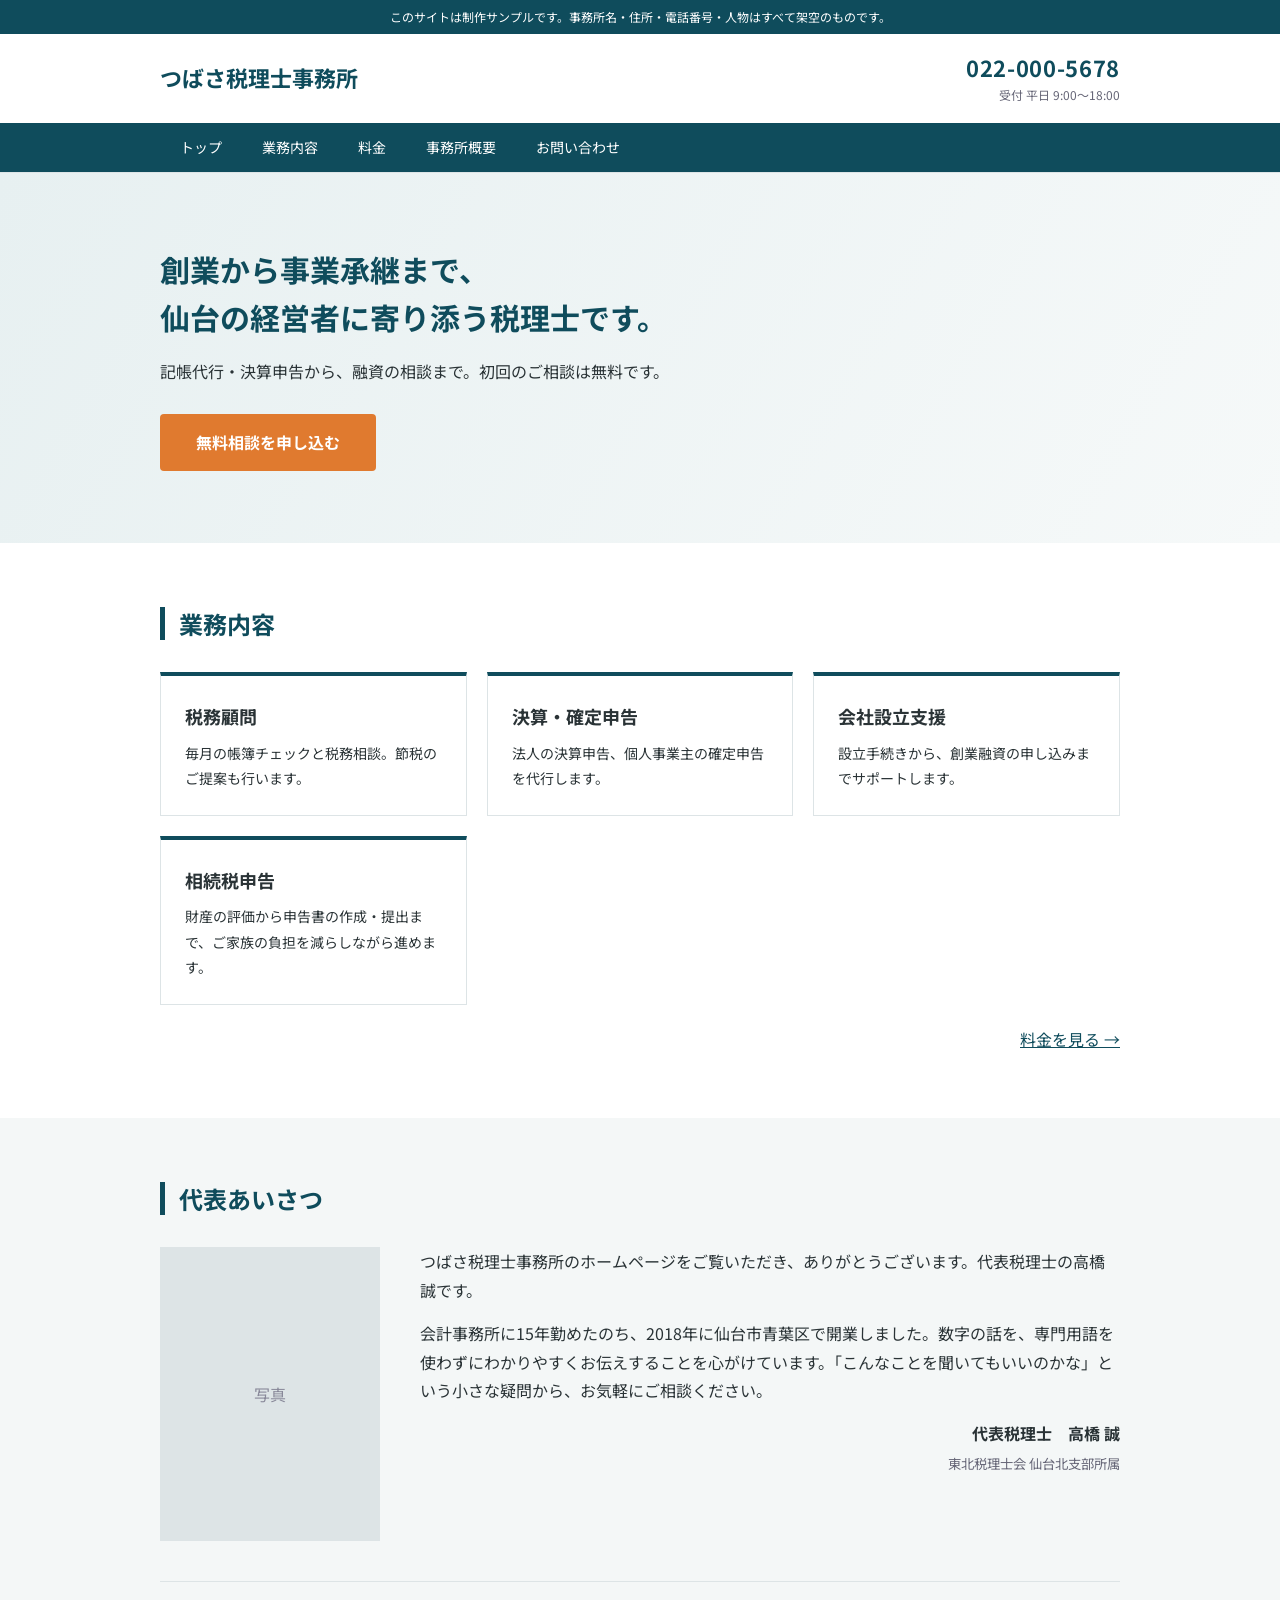
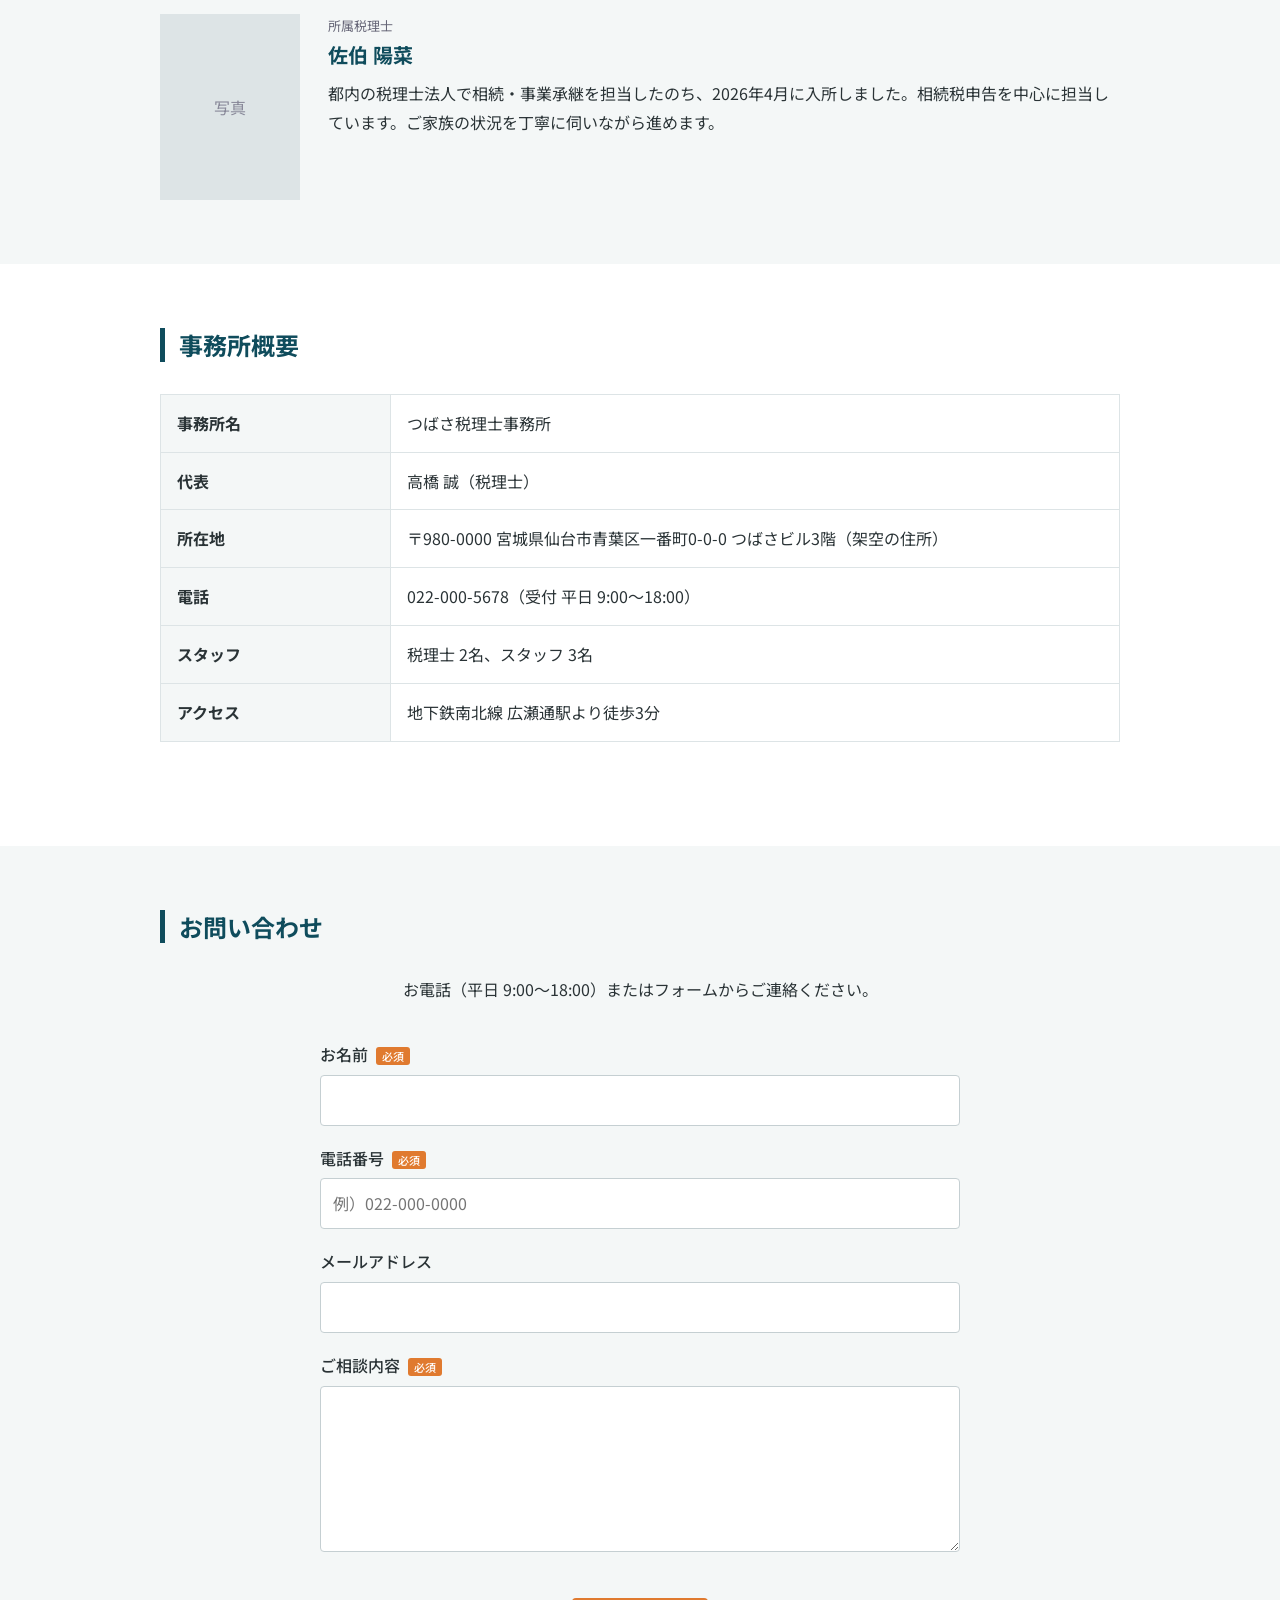
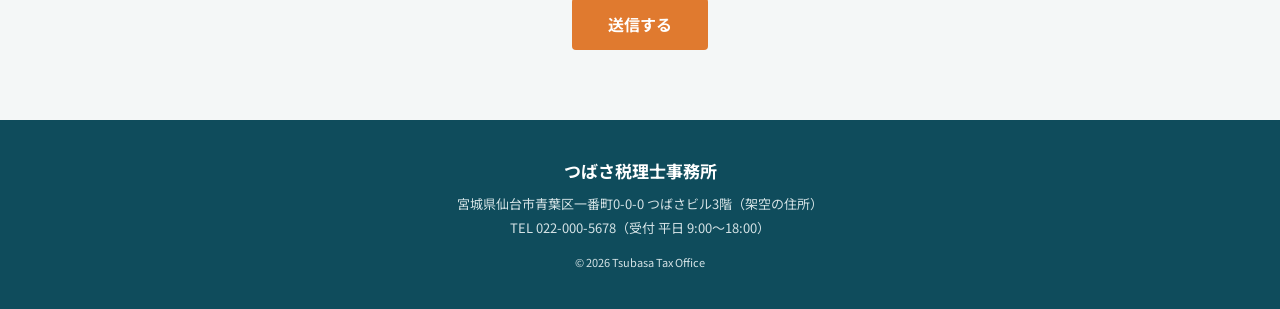
<file: index.html>
<!DOCTYPE html>
<html lang="ja">
<head>
<meta charset="UTF-8">
<meta name="viewport" content="width=device-width, initial-scale=1">
<title>つばさ税理士事務所｜仙台市青葉区の税理士</title>
<link rel="stylesheet" href="https://fonts.googleapis.com/css2?family=Noto+Sans+JP:wght@400;500;700&display=swap">
<link rel="stylesheet" href="css/style.css">
</head>
<body>

<div class="sample-bar">このサイトは制作サンプルです。事務所名・住所・電話番号・人物はすべて架空のものです。</div>

<header class="header">
  <div class="container header-inner">
    <a href="index.html" class="logo">つばさ税理士事務所</a>
    <div class="header-tel">
      <span class="tel-num">022-000-5678</span>
      <span class="tel-time">受付 平日 9:00〜18:00</span>
    </div>
  </div>
  <nav class="nav">
    <ul class="container">
      <li><a href="index.html">トップ</a></li>
      <li><a href="index.html#service">業務内容</a></li>
      <li><a href="fee.html">料金</a></li>
      <li><a href="index.html#office">事務所概要</a></li>
      <li><a href="index.html#contact">お問い合わせ</a></li>
    </ul>
  </nav>
</header>

<section class="hero">
  <div class="container">
    <h1>創業から事業承継まで、<br>仙台の経営者に<span class="nowrap">寄り添う税理士です。</span></h1>
    <p>記帳代行・決算申告から、融資の相談まで。初回のご相談は無料です。</p>
    <a href="#contact" class="btn">無料相談を申し込む</a>
  </div>
</section>

<section class="section" id="service">
  <div class="container">
    <h2 class="section-title">業務内容</h2>
    <div class="service-list">
      <div class="service-item">
        <h3>税務顧問</h3>
        <p>毎月の帳簿チェックと税務相談。節税のご提案も行います。</p>
      </div>
      <div class="service-item">
        <h3>決算・確定申告</h3>
        <p>法人の決算申告、個人事業主の確定申告を代行します。</p>
      </div>
      <div class="service-item">
        <h3>会社設立支援</h3>
        <p>設立手続きから、創業融資の申し込みまでサポートします。</p>
      </div>
      <div class="service-item">
        <h3>相続税申告</h3>
        <p>財産の評価から申告書の作成・提出まで、ご家族の負担を減らしながら進めます。</p>
      </div>
    </div>
    <p class="more"><a href="fee.html">料金を見る →</a></p>
  </div>
</section>

<section class="section bg-light">
  <div class="container">
    <h2 class="section-title">代表あいさつ</h2>
    <div class="greeting">
      <div class="greeting-photo" aria-hidden="true">写真</div>
      <div class="greeting-text">
        <p>つばさ税理士事務所のホームページをご覧いただき、ありがとうございます。代表税理士の高橋 誠です。</p>
        <p>会計事務所に15年勤めたのち、2018年に仙台市青葉区で開業しました。数字の話を、専門用語を使わずにわかりやすくお伝えすることを心がけています。「こんなことを聞いてもいいのかな」という小さな疑問から、お気軽にご相談ください。</p>
        <p class="sign">代表税理士　高橋 誠<br><small>東北税理士会 仙台北支部所属</small></p>
      </div>
    </div>
    <div class="staff-card">
      <div class="staff-photo" aria-hidden="true">写真</div>
      <div>
        <p class="staff-role">所属税理士</p>
        <h3 class="staff-name">佐伯 陽菜</h3>
        <p>都内の税理士法人で相続・事業承継を担当したのち、2026年4月に入所しました。相続税申告を中心に担当しています。ご家族の状況を丁寧に伺いながら進めます。</p>
      </div>
    </div>
  </div>
</section>

<section class="section" id="office">
  <div class="container">
    <h2 class="section-title">事務所概要</h2>
    <table class="info-table">
      <tr><th>事務所名</th><td>つばさ税理士事務所</td></tr>
      <tr><th>代表</th><td>高橋 誠（税理士）</td></tr>
      <tr><th>所在地</th><td>〒980-0000 宮城県仙台市青葉区一番町0-0-0 つばさビル3階（架空の住所）</td></tr>
      <tr><th>電話</th><td>022-000-5678（受付 平日 9:00〜18:00）</td></tr>
      <tr><th>スタッフ</th><td>税理士 2名、スタッフ 3名</td></tr>
      <tr><th>アクセス</th><td>地下鉄南北線 広瀬通駅より徒歩3分</td></tr>
    </table>
  </div>
</section>

<section class="section bg-light" id="contact">
  <div class="container">
    <h2 class="section-title">お問い合わせ</h2>
    <p class="center">お電話（平日 9:00〜18:00）またはフォームからご連絡ください。</p>
    <form class="contact-form" id="contactForm" novalidate>
      <label for="c-name">お名前 <span class="req">必須</span></label>
      <input type="text" id="c-name" name="name">
      <label for="c-tel">電話番号 <span class="req">必須</span></label>
      <input type="tel" id="c-tel" name="tel" placeholder="例）022-000-0000">
      <label for="c-mail">メールアドレス</label>
      <input type="email" id="c-mail" name="mail">
      <label for="c-body">ご相談内容 <span class="req">必須</span></label>
      <textarea id="c-body" name="body" rows="5"></textarea>
      <p class="form-error" id="formError"></p>
      <button type="submit" class="btn">送信する</button>
      <p class="form-done" id="formDone"></p>
    </form>
  </div>
</section>

<footer class="footer">
  <div class="container">
    <p class="footer-name">つばさ税理士事務所</p>
    <p>宮城県仙台市青葉区一番町0-0-0 つばさビル3階（架空の住所）</p>
    <p>TEL 022-000-5678（受付 平日 9:00〜18:00）</p>
    <p class="copy">&copy; 2026 Tsubasa Tax Office</p>
  </div>
</footer>

<script src="js/contact.js"></script>
</body>
</html>
</file>
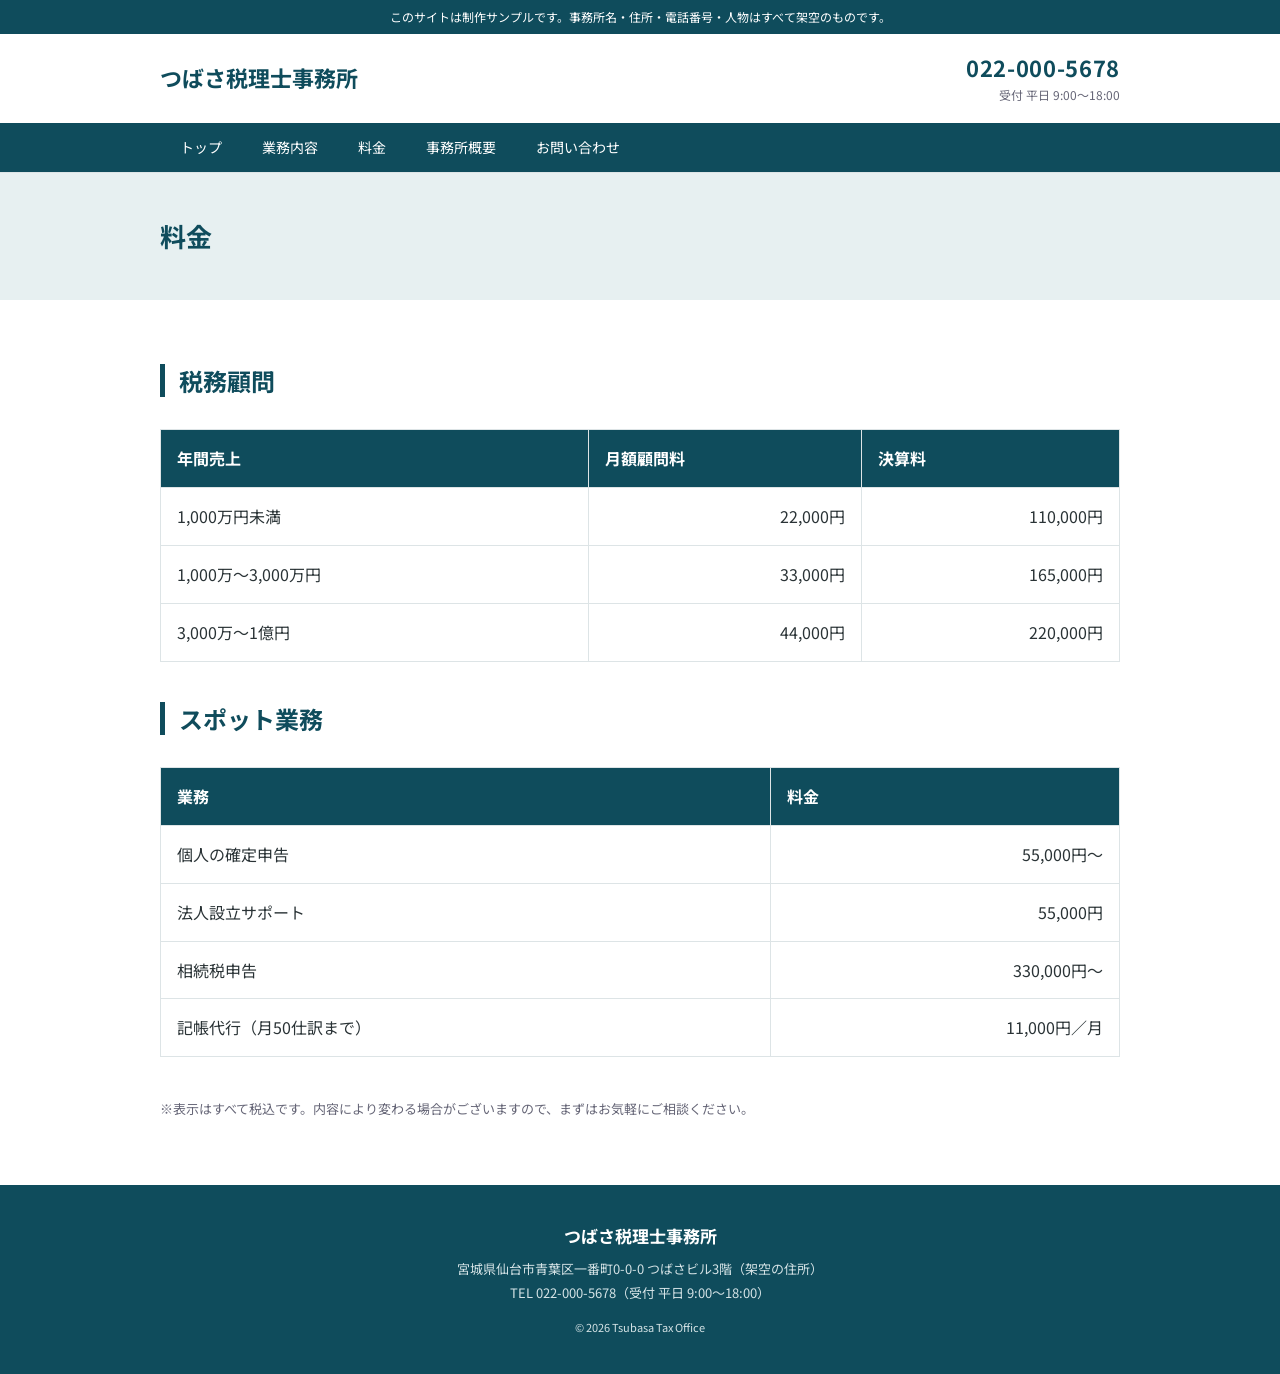
<file: fee.html>
<!DOCTYPE html>
<html lang="ja">
<head>
<meta charset="UTF-8">
<meta name="viewport" content="width=device-width, initial-scale=1">
<title>料金｜つばさ税理士事務所</title>
<link rel="stylesheet" href="https://fonts.googleapis.com/css2?family=Noto+Sans+JP:wght@400;500;700&display=swap">
<link rel="stylesheet" href="css/style.css">
</head>
<body>

<div class="sample-bar">このサイトは制作サンプルです。事務所名・住所・電話番号・人物はすべて架空のものです。</div>

<header class="header">
  <div class="container header-inner">
    <a href="index.html" class="logo">つばさ税理士事務所</a>
    <div class="header-tel">
      <span class="tel-num">022-000-5678</span>
      <span class="tel-time">受付 平日 9:00〜18:00</span>
    </div>
  </div>
  <nav class="nav">
    <ul class="container">
      <li><a href="index.html">トップ</a></li>
      <li><a href="index.html#service">業務内容</a></li>
      <li><a href="fee.html">料金</a></li>
      <li><a href="index.html#office">事務所概要</a></li>
      <li><a href="index.html#contact">お問い合わせ</a></li>
    </ul>
  </nav>
</header>

<div class="page-title">
  <div class="container"><h1>料金</h1></div>
</div>

<section class="section">
  <div class="container">
    <h2 class="section-title">税務顧問</h2>
    <table class="fee-table">
      <tr><th>年間売上</th><th>月額顧問料</th><th>決算料</th></tr>
      <tr><td>1,000万円未満</td><td>22,000円</td><td>110,000円</td></tr>
      <tr><td>1,000万〜3,000万円</td><td>33,000円</td><td>165,000円</td></tr>
      <tr><td>3,000万〜1億円</td><td>44,000円</td><td>220,000円</td></tr>
    </table>

    <h2 class="section-title">スポット業務</h2>
    <table class="fee-table">
      <tr><th>業務</th><th>料金</th></tr>
      <tr><td>個人の確定申告</td><td>55,000円〜</td></tr>
      <tr><td>法人設立サポート</td><td>55,000円</td></tr>
      <tr><td>相続税申告</td><td>330,000円〜</td></tr>
      <tr><td>記帳代行（月50仕訳まで）</td><td>11,000円／月</td></tr>
    </table>
    <p class="note">※表示はすべて税込です。内容により変わる場合がございますので、まずはお気軽にご相談ください。</p>
  </div>
</section>

<footer class="footer">
  <div class="container">
    <p class="footer-name">つばさ税理士事務所</p>
    <p>宮城県仙台市青葉区一番町0-0-0 つばさビル3階（架空の住所）</p>
    <p>TEL 022-000-5678（受付 平日 9:00〜18:00）</p>
    <p class="copy">&copy; 2026 Tsubasa Tax Office</p>
  </div>
</footer>

</body>
</html>
</file>
<file: css/style.css>
@charset "UTF-8";

* { margin: 0; padding: 0; box-sizing: border-box; }
body {
  font-family: "Noto Sans JP", "Hiragino Sans", "Yu Gothic", sans-serif;
  color: #2a3336;
  line-height: 1.8;
  background: #fff;
}
a { color: #0f4c5c; }
ul { list-style: none; }

.container {
  max-width: 1000px;
  margin: 0 auto;
  padding: 0 20px;
}

.sample-bar {
  background: #0f4c5c;
  color: #fff;
  font-size: 12px;
  text-align: center;
  padding: 6px 16px;
}

/* ヘッダー */
.header { border-bottom: 1px solid #dde4e6; }
.header-inner {
  display: flex;
  justify-content: space-between;
  align-items: center;
  padding-top: 18px;
  padding-bottom: 18px;
  gap: 16px;
  flex-wrap: wrap;
}
.logo {
  font-size: 22px;
  font-weight: 700;
  color: #0f4c5c;
  text-decoration: none;
}
.header-tel { text-align: right; line-height: 1.4; }
.tel-num { display: block; font-size: 22px; font-weight: 700; color: #0f4c5c; letter-spacing: 0.03em; }
.tel-time { font-size: 12px; color: #667; }
.nav { background: #0f4c5c; }
.nav ul { display: flex; flex-wrap: wrap; }
.nav a {
  display: block;
  color: #fff;
  text-decoration: none;
  padding: 12px 20px;
  font-size: 14px;
}
.nav a:hover { background: rgba(255, 255, 255, 0.12); }

/* ヒーロー */
.hero {
  background: linear-gradient(120deg, #e7f0f1, #f6f9f9);
  padding: 72px 0;
}
.hero h1 {
  font-size: 30px;
  line-height: 1.6;
  color: #0f4c5c;
  margin-bottom: 16px;
}
/* 「寄り添う税理士です。」の途中で改行させず、最後の数文字だけが次の行に落ちるのを防ぐ */
.nowrap { display: inline-block; }
.hero p { margin-bottom: 28px; }
.btn {
  display: inline-block;
  background: #e07a2f;
  color: #fff;
  font-weight: 700;
  text-decoration: none;
  padding: 14px 36px;
  border: none;
  border-radius: 4px;
  font-size: 16px;
  font-family: inherit;
  cursor: pointer;
}
.btn:hover { opacity: 0.85; }

/* セクション */
.section { padding: 64px 0; }
.bg-light { background: #f4f7f7; }
.section-title {
  font-size: 24px;
  color: #0f4c5c;
  margin-bottom: 32px;
  padding-left: 14px;
  border-left: 5px solid #0f4c5c;
  line-height: 1.4;
}
.center { text-align: center; margin-bottom: 24px; }

.service-list {
  display: grid;
  grid-template-columns: repeat(auto-fit, minmax(240px, 1fr));
  gap: 20px;
}
.service-item {
  border: 1px solid #dde4e6;
  border-top: 4px solid #0f4c5c;
  padding: 24px;
  background: #fff;
}
.service-item h3 { font-size: 18px; margin-bottom: 8px; }
.service-item p { font-size: 14px; }
.more { text-align: right; margin-top: 20px; }

.greeting { display: flex; gap: 40px; align-items: flex-start; }
.greeting-photo {
  flex: 0 0 220px;
  aspect-ratio: 3 / 4;
  background: #dde4e6;
  display: flex;
  align-items: center;
  justify-content: center;
  color: #889;
}
.greeting-text p + p { margin-top: 14px; }
.sign { text-align: right; font-weight: 700; }
.sign small { font-weight: 400; color: #667; }

.staff-card {
  display: flex;
  gap: 28px;
  align-items: flex-start;
  margin-top: 40px;
  padding-top: 32px;
  border-top: 1px solid #dde4e6;
}
.staff-photo {
  flex: 0 0 140px;
  aspect-ratio: 3 / 4;
  background: #dde4e6;
  display: flex;
  align-items: center;
  justify-content: center;
  color: #889;
}
.staff-role { font-size: 13px; color: #667; }
.staff-name { font-size: 20px; color: #0f4c5c; margin-bottom: 6px; }

.info-table, .fee-table {
  width: 100%;
  border-collapse: collapse;
  margin-bottom: 40px;
}
.info-table th, .info-table td,
.fee-table th, .fee-table td {
  border: 1px solid #dde4e6;
  padding: 14px 16px;
  text-align: left;
}
.info-table th { width: 24%; background: #f4f7f7; }
.fee-table th { background: #0f4c5c; color: #fff; }
.fee-table td:not(:first-child) { text-align: right; white-space: nowrap; }
.note { font-size: 13px; color: #667; }

.page-title { background: #e7f0f1; padding: 40px 0; }
.page-title h1 { font-size: 26px; color: #0f4c5c; }

/* フォーム */
.contact-form {
  max-width: 640px;
  margin: 0 auto;
  display: flex;
  flex-direction: column;
  gap: 6px;
}
.contact-form label { font-weight: 500; margin-top: 12px; }
.contact-form input, .contact-form textarea {
  font: inherit;
  padding: 10px 12px;
  border: 1px solid #c5cfd2;
  border-radius: 4px;
  width: 100%;
}
.req {
  font-size: 11px;
  background: #e07a2f;
  color: #fff;
  padding: 1px 6px;
  border-radius: 3px;
  margin-left: 4px;
}
.contact-form .btn { margin-top: 20px; align-self: center; }
.form-error { color: #c0392b; font-size: 14px; min-height: 1em; }
.form-done { color: #0f4c5c; font-weight: 500; text-align: center; }

/* フッター */
.footer {
  background: #0f4c5c;
  color: #d5e3e6;
  padding: 36px 0;
  font-size: 13px;
  text-align: center;
}
.footer-name { font-size: 17px; color: #fff; font-weight: 700; margin-bottom: 6px; }
.copy { margin-top: 14px; font-size: 11px; }

@media (max-width: 768px) {
  .header-tel { text-align: left; }
  .nav a { padding: 10px 14px; }
  .hero { padding: 48px 0; }
  .hero h1 { font-size: 22px; }
  .greeting { flex-direction: column; }
  .greeting-photo { flex-basis: auto; width: 160px; }
  .staff-card { flex-direction: column; }
  .staff-photo { flex-basis: auto; width: 120px; }
  .info-table th { width: 32%; }
}
</file>
